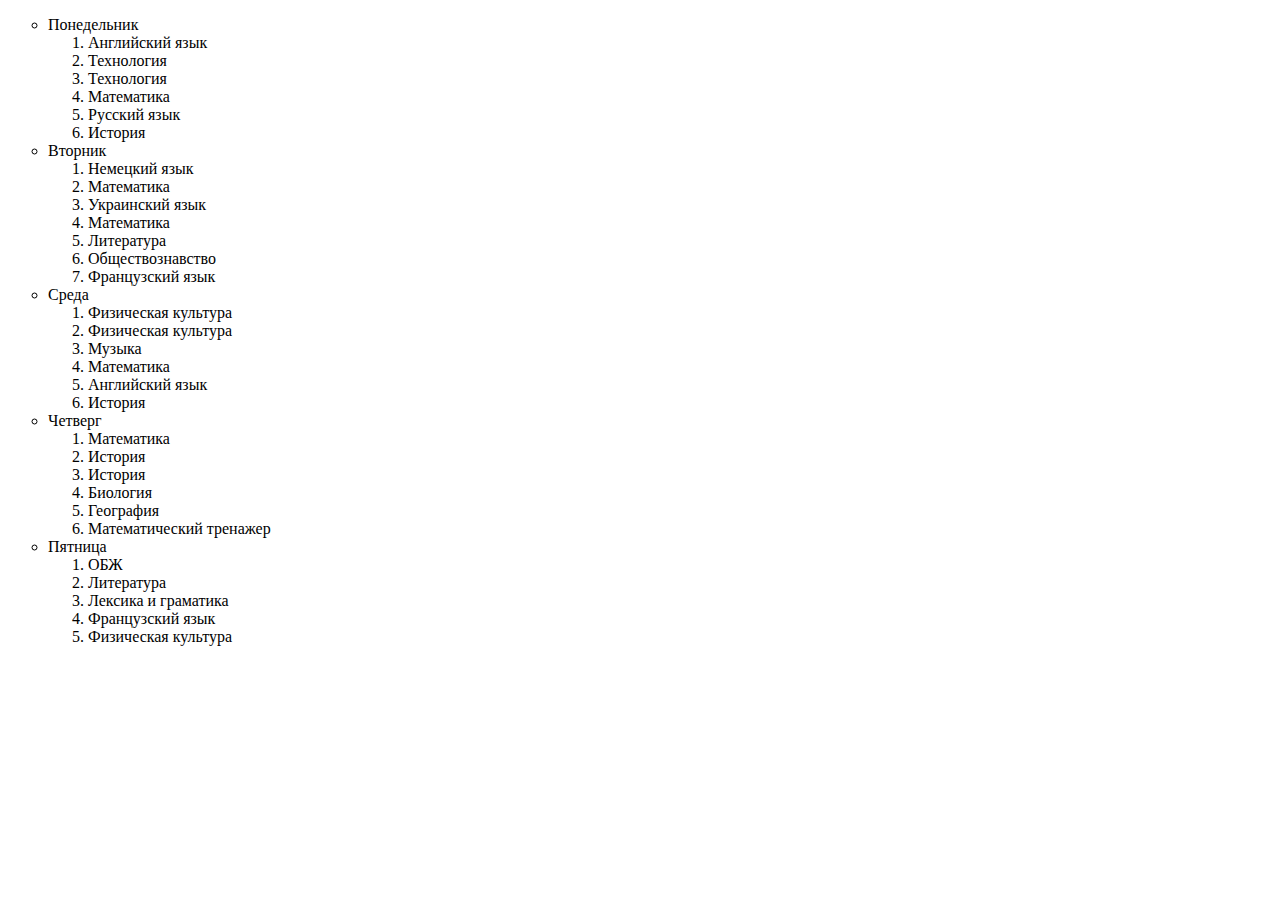
<file: ДЗ 1/schedule.html>
<!DOCTYPE html>
<html>
<head>
	<title>shedule</title>
	<meta charset="utf-8">
</head>
<body>
	<ul type="circle">
		<li>Понедельник    	<!--  </li> ставить за </ol>  - по-другому будет не валидно--> 
			<ol>
				<li>Английский язык</li>
				<li>Технология</li>
				<li>Технология</li>
				<li>Математика</li>
				<li>Русский язык</li>
				<li>История</li>
			</ol>
		</li> 
		<li>Вторник
			<ol>
				<li>Немецкий язык</li>
				<li>Математика</li>
				<li>Украинский язык</li>
				<li>Математика</li>
				<li>Литература</li>
				<li>Обществознавство</li>
				<li>Французский язык</li>
			</ol>
		</li>
		<li>Среда
			<ol>
				<li>Физическая культура</li>
				<li>Физическая культура</li>
				<li>Музыка</li>
				<li>Математика</li>
				<li>Английский язык</li>
				<li>История</li>
			</ol>
		</li>
		<li>Четверг
			<ol>
				<li>Математика</li>
				<li>История</li>
				<li>История</li>
				<li>Биология</li>
				<li>География</li>
				<li>Математический тренажер</li>
			</ol>
		</li>
		<li>Пятница
			<ol>
				<li>ОБЖ</li>
				<li>Литература</li>
				<li>Лексика и граматика</li>
				<li>Французский язык</li>
				<li>Физическая культура</li>		
			</ol>
		</li>

	</ul>

</body>
</html>
</file>
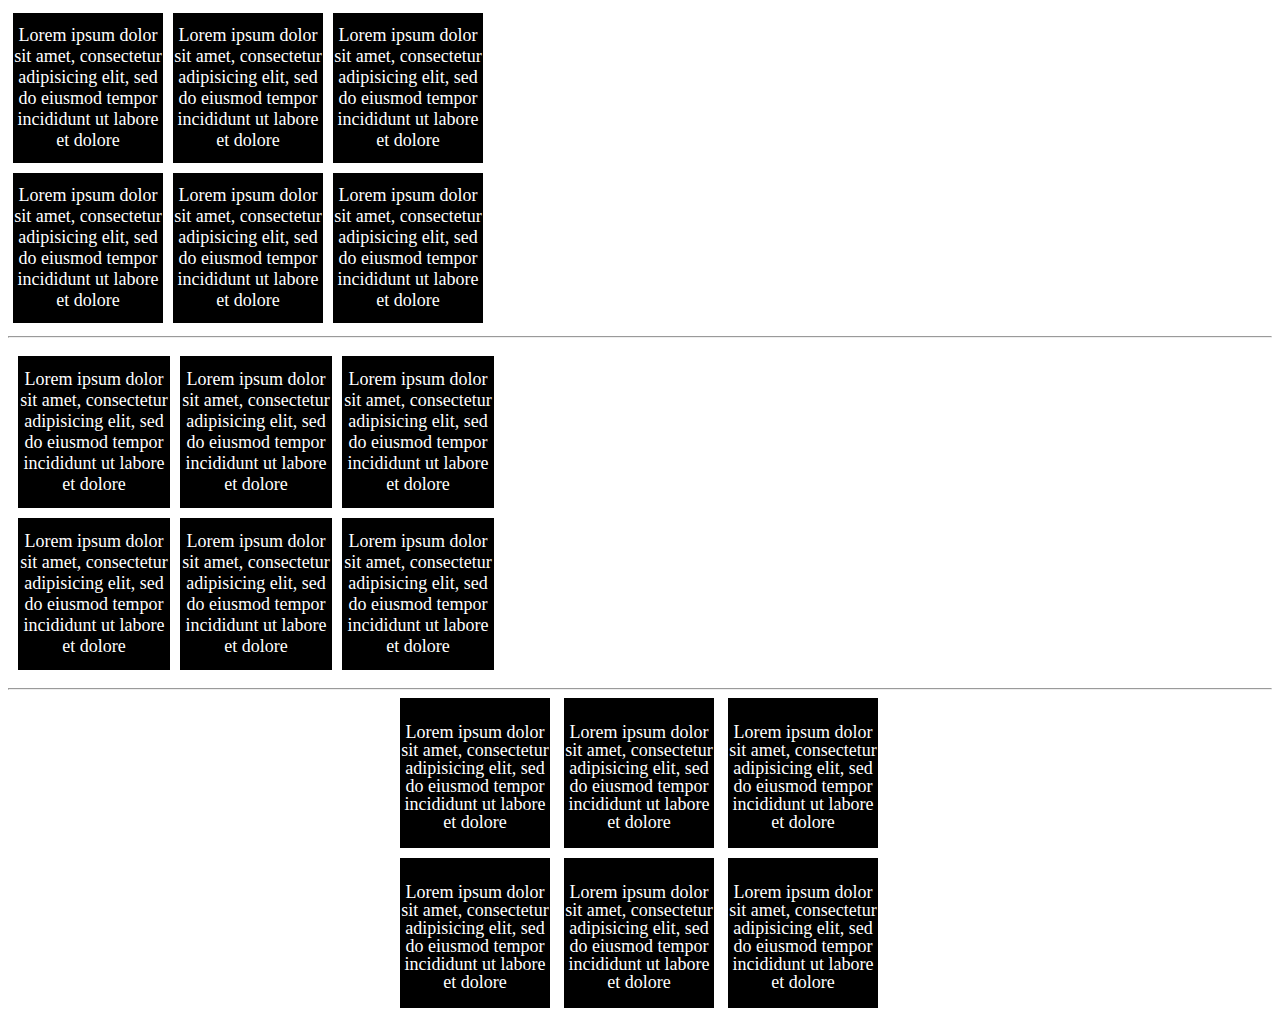
<file: ДЗ 2/homework_2.html>
<!DOCTYPE html>
<html lang="en">
<head>
	 <meta charset="utf-8">
	<title>Homework 2</title>
	<link rel="stylesheet" type="text/css" href="main_hw_2.css">
</head>
<body>

	<!-- способ 1 -->

	<div class="box1">
		<p class="text" >Lorem ipsum dolor sit amet, consectetur adipisicing elit, sed do eiusmod
		tempor incididunt ut labore et dolore</p>
	</div>

	<div class="box1">
		<p class="text">Lorem ipsum dolor sit amet, consectetur adipisicing elit, sed do eiusmod
		tempor incididunt ut labore et dolore</p>
	</div>

	<div class="box1">
		<p class="text" >Lorem ipsum dolor sit amet, consectetur adipisicing elit, sed do eiusmod
		tempor incididunt ut labore et dolore</p>
	</div> 

	<div class="clear"></div>

	<div class="box1">
		<p class="text" >Lorem ipsum dolor sit amet, consectetur adipisicing elit, sed do eiusmod
		tempor incididunt ut labore et dolore</p>
	</div>

	<div class="box1">
		<p class="text" >Lorem ipsum dolor sit amet, consectetur adipisicing elit, sed do eiusmod
		tempor incididunt ut labore et dolore</p>
	</div>

	<div class="box1">
		<p class="text" >Lorem ipsum dolor sit amet, consectetur adipisicing elit, sed do eiusmod
		tempor incididunt ut labore et dolore</p>
	</div> 

<div class="clear"></div>

	<hr>
	<!-- способ 2 -->

	<table cellspacing="10">
		<tbody>
		<tr>
			<td>Lorem ipsum dolor sit amet, consectetur adipisicing elit, sed do eiusmod
		tempor incididunt ut labore et dolore</td>
			<td>Lorem ipsum dolor sit amet, consectetur adipisicing elit, sed do eiusmod
		tempor incididunt ut labore et dolore</td>
			<td>Lorem ipsum dolor sit amet, consectetur adipisicing elit, sed do eiusmod
		tempor incididunt ut labore et dolore</td>
		</tr>
		<tr>
			<td>Lorem ipsum dolor sit amet, consectetur adipisicing elit, sed do eiusmod
		tempor incididunt ut labore et dolore</td>
			<td>Lorem ipsum dolor sit amet, consectetur adipisicing elit, sed do eiusmod
		tempor incididunt ut labore et dolore</td>
			<td>Lorem ipsum dolor sit amet, consectetur adipisicing elit, sed do eiusmod
		tempor incididunt ut labore et dolore</td>
		</tr>
			

		</tbody>
	</table>

	<hr>

	<!-- способ 3  (ТАКОЙ ЖЕ КАК И ПЕРВЫЙ СПОСОБ)-->

	<div class="wrap">
	<article class="text2">
		Lorem ipsum dolor sit amet, consectetur adipisicing elit, sed do eiusmod tempor incididunt ut labore et dolore
	</article>

	<article class="text2">
		Lorem ipsum dolor sit amet, consectetur adipisicing elit, sed do eiusmod tempor incididunt ut labore et dolore
	</article>

	<article class="text2">
		Lorem ipsum dolor sit amet, consectetur adipisicing elit, sed do eiusmod tempor incididunt ut labore et dolore
	</article>
	
	<article class="text2">
		Lorem ipsum dolor sit amet, consectetur adipisicing elit, sed do eiusmod tempor incididunt ut labore et dolore
	</article>

	<article class="text2">
		Lorem ipsum dolor sit amet, consectetur adipisicing elit, sed do eiusmod tempor incididunt ut labore et dolore
	</article>

	<article class="text2">
		Lorem ipsum dolor sit amet, consectetur adipisicing elit, sed do eiusmod tempor incididunt ut labore et dolore
	</article>
	</div>

	




</body>
</html>
</file>
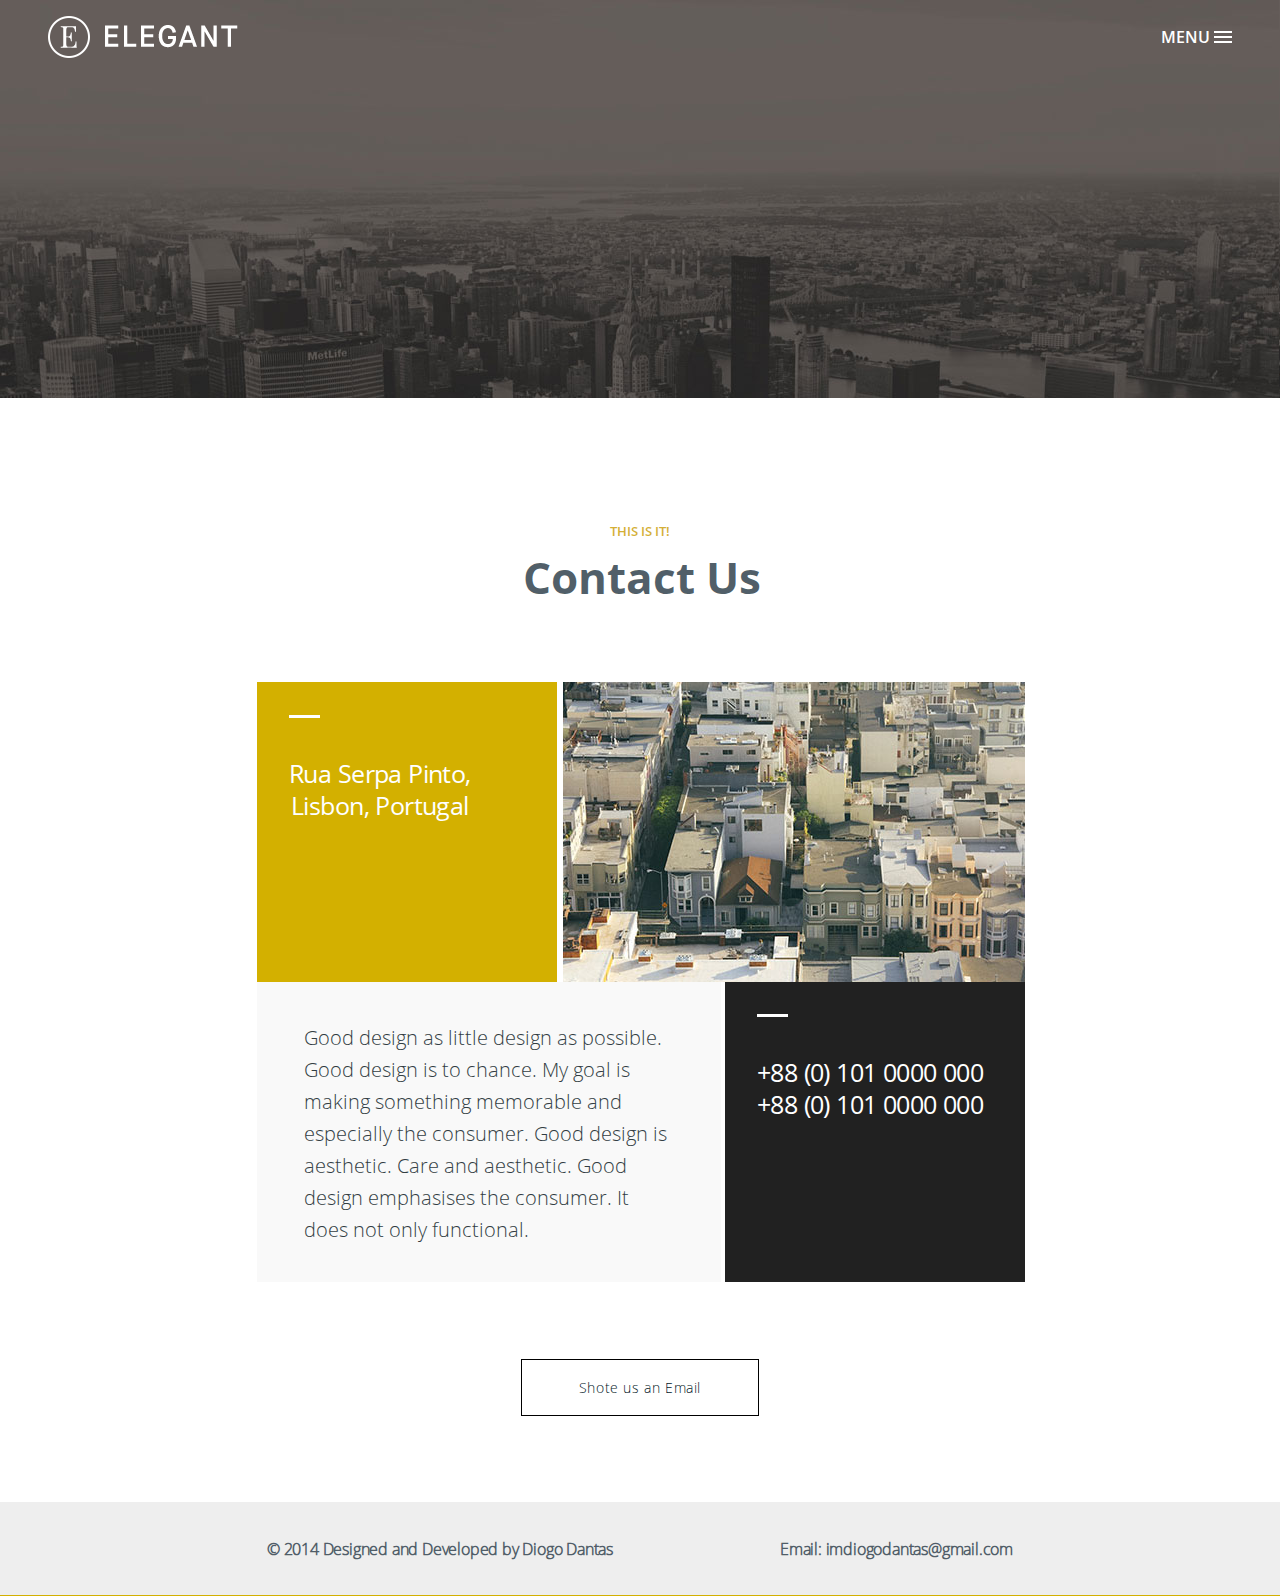
<file: ДЗ 5/index hw5.html>
<!DOCTYPE html>
<html lang="en">
<head>
	<title>Elegant</title>
	<meta charset="utf-8">
  <link rel="stylesheet" href="main_hw5.css">
</head>
<body>

	<header>
		<img src="img/logo.png" alt="Elegant">
		<div>
			<a href="#menu">menu <img src="img/str.png" alt="image"></a>
			
		</div>
		
		
	</header>
	<main>
		<h3>this is it!</h3>
		<h2>Contact Us</h2>
			<div class="box1">
				<p class="Rua">
					Rua Serpa Pinto,<br>
		   			Lisbon, Portugal
				</p>	
			</div>
			

		<img src="img/image.jpg" alt="image">

		<div class="clear"></div>
		<div class="Good">
			<p>
			Good design as little design as possible.<br> Good design is to chance. My goal is<br> making something memorable and<br> especially the consumer. Good design is<br> aesthetic. Care and aesthetic. Good<br> design emphasises the consumer. It<br> does not only functional.
			</p>
		</div>

		<div class="box2">
			<p class="numb">
			+88 (0) 101 0000 000<br>
			+88 (0) 101 0000 000
			</p>
		</div>

		<button>Shote us an Email</button>

	</main>
	<footer>
		<h3>© 2014 Designed and Developed by Diogo Dantas</h3>
		<h3>Email: imdiogodantas@gmail.com</h3>
	</footer>

</body>
</html>



<!-- на верстку ушло приблизительно 5.5 часов -->
</file>
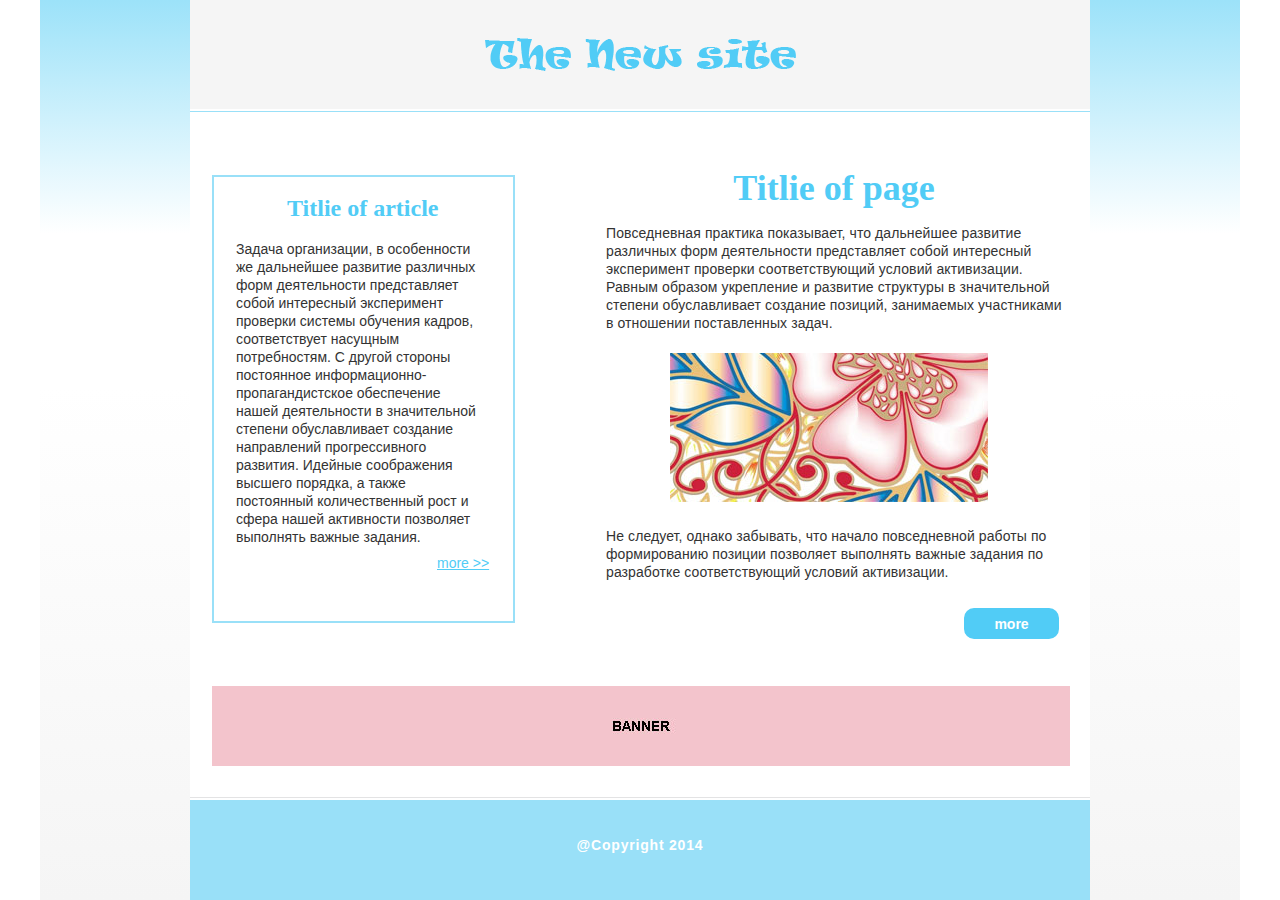
<file: ДЗ 4/макет/index_hw4.html>
<!DOCTYPE html>
<html>
<head>
	<title>New site</title>
	<meta charset="utf-8">
	<link rel="stylesheet" href="main_hw4.css">
</head>
<body>
	<div class="container">
		<div class="wrapper">
		<header>
			<div><img src="img/name.png"></div>
		</header>

		<div class="content">
			<article>
			<h3>Titlie of article</h3>
			<p>
				Задача организации, в особенности же дальнейшее развитие различных форм деятельности представляет собой интересный эксперимент проверки системы обучения кадров, соответствует насущным потребностям. С другой стороны постоянное информационно-пропагандистское обеспечение нашей деятельности в значительной степени обуславливает создание направлений прогрессивного развития. Идейные соображения высшего порядка, а также постоянный количественный рост и сфера нашей активности позволяет выполнять важные задания.

			</p>
			<a href="#more">more >></a>
			</article>
		
			<section>
			<h2>Titlie of page</h2>
			<p>
				Повседневная практика показывает, что дальнейшее развитие различных форм деятельности представляет собой интересный эксперимент проверки соответствующий условий активизации. 
				Равным образом укрепление и развитие структуры в значительной степени обуславливает создание позиций, занимаемых участниками в отношении поставленных задач.
			</p>
			<img src="img/image.jpg">
			<p>
				Не следует, однако забывать, что начало повседневной работы по формированию позиции позволяет выполнять важные задания по разработке соответствующий условий активизации.
			</p>

			<button>more</button>

			</section>

			

		</div>

		<div class="banner">	</div>

		<footer>
			<div><h3>@Copyright 2014</h3></div>
		</footer>

	</div>
		
		
		


	</div>
</body>
</html>
</file>
<file: ДЗ 2/main_hw_2.css>
.box1{
	display: table;
	width: 150px;
	height: 150px;
	background-color: black;
	float: left;
	margin: 5px;
	}
.clear{
	clear: both;
}

.text{
	display: table-cell;
	vertical-align: middle;
	color: white;
	font-size: 18px;
	text-align: center;
	}

	td {
		width: 150px;
		height: 150px;
		background-color: black;
		color: white;
		font-size: 18px;
		text-align: center;
	}

	.text2{
		
		width: 150px;
		height: 150px;
		background-color: black;
		color: white;
		display: inline-block;
		box-sizing: border-box;
		text-align: center;
		margin: 0 0 10px 10px;
		font-size: 18px;
		line-height: 1;
		padding-top: 25px;
	}
	
	.wrap{
		width: 500px;
		margin: 0 auto;

		}
</file>
<file: ДЗ 5/main_hw5.css>
@font-face {
  font-family: 'OpenSans-Regular';
  src: url('fonts/OpenSans-Regular.eot');
  src: url('fonts/OpenSans-Regular.eot?#iefix') format('embedded-opentype'),
       url('fonts/OpenSans-Regular.svg#OpenSans-Regular') format('svg'),
       url('fonts/OpenSans-Regular.ttf') format('truetype'),
       url('fonts/OpenSans-Regular.woff') format('woff'),
       url('fonts/OpenSans-Regular.woff2') format('woff2');
  font-weight: normal;
  font-style: normal;
}

@font-face {
  font-family: 'OpenSans-Light';
  src: url('fonts/OpenSans-Light.eot');
  src: url('fonts/OpenSans-Light.eot?#iefix') format('embedded-opentype'),
       url('fonts/OpenSans-Light.svg#OpenSans-Light') format('svg'),
       url('fonts/OpenSans-Light.ttf') format('truetype'),
       url('fonts/OpenSans-Light.woff') format('woff'),
       url('fonts/OpenSans-Light.woff2') format('woff2');
  font-weight: normal;
  font-style: normal;
}

@font-face {
  font-family: 'OpenSans-Bold';
  src: url('fonts/OpenSans-Bold.eot');
  src: url('fonts/OpenSans-Bold.eot?#iefix') format('embedded-opentype'),
       url('fonts/OpenSans-Bold.svg#OpenSans-Bold') format('svg'),
       url('fonts/OpenSans-Bold.ttf') format('truetype'),
       url('fonts/OpenSans-Bold.woff') format('woff'),
       url('fonts/OpenSans-Bold.woff2') format('woff2');
  font-weight: normal;
  font-style: normal;
}


@font-face {
  font-family: 'OpenSans-SemiBold';
  src: url('fonts/OpenSans-SemiBold.eot');
  src: url('fonts/OpenSans-SemiBold.eot?#iefix') format('embedded-opentype'),
       url('fonts/OpenSans-SemiBold.svg#OpenSans-SemiBold') format('svg'),
       url('fonts/OpenSans-SemiBold.ttf') format('truetype'),
       url('fonts/OpenSans-SemiBold.woff') format('woff'),
       url('fonts/OpenSans-SemiBold.woff2') format('woff2');
  font-weight: normal;
  font-style: normal;
}

@font-face {
  font-family: 'MyriadPro-Regular';
  src: url('fonts/MyriadPro-Regular.eot');
  src: url('fonts/MyriadPro-Regular.eot?#iefix') format('embedded-opentype'),
       url('fonts/MyriadPro-Regular.svg#MyriadPro-Regular') format('svg'),
       url('fonts/MyriadPro-Regular.ttf') format('truetype'),
       url('fonts/MyriadPro-Regular.woff') format('woff'),
       url('fonts/MyriadPro-Regular.woff2') format('woff2');
  font-weight: normal;
  font-style: normal;
}




*{
	margin: 0;
	padding: 0;
	box-sizing: border-box;
}

body {
	width: 1280px;
	height: 1596px;
	
	margin: 0 auto;

}

header {
	width: 100%;
	height: 398px;
	background: url('img/header.jpg');
	display: inline-block;
	position: relative;
	padding: 16px 48px 0 48px;
	
}

header img:nth-of-type(1){
	
	display: inline;
}


header a {
	text-transform: uppercase;
	color: #ffffff;
	text-decoration: none;
  font-family: 'OpenSans-SemiBold';
	font-size: 16px;
}

header div {
	display: inline-block;
	height: 50px;
	margin-top: 10px;
	float: right;
}

main {
	width: 100%;
	height: auto;
	text-align: center;
}

main h3 {
	font-size: 13px;
 	color: rgb(212, 175, 55);
	text-transform: uppercase;
	font-family: 'OpenSans-SemiBold';
	margin-top: 124px;

}

main h2 {
	font-size: 44px;
  color: rgba(2, 23, 37, 0.702);
  font-family: 'OpenSans-Bold';
  margin-top: 7px;
  margin-bottom: 75px;
  margin-left: 4px;
}



.box1{
	width: 300px;
	height: 300px;
	background-color: #d3b000;
	display: inline-block;
  float: left;
  margin-left: 257px;
  position: relative;
}


.Rua {
	position: absolute;
	font-size: 25px;
  font-family: 'OpenSans-Regular';
  line-height: 1.28;
  color: white;
  margin: 75px 0 0 32px;
  letter-spacing: -0.58px;
}

.Rua:before {
  content: '';
  display: inline;
  position: absolute;
  top: -42px;
  width: 31px;
  height: 3px;
  background-color: white;
}


.Good {
  width: 464px;
  height: 300px;
  background-color: #f9f9f9;
  font-size: 20px;
  font-family: 'OpenSans-Light';
  color: rgb(50, 61, 67);
  line-height: 1.6;
  text-align: left;
  padding: 40px 0 0 47px;
  float: left;
  margin-left: 257px;
  position: relative;
}



main img {
	float: right;
	margin-right: 255px;
}

.clear{
	clear: both;
}

.box2 {
  width: 300px;
  height: 300px;
  float: right;
  margin-right: 255px;
  background-color: #212121;
  font-size: 25px;
  font-family: 'OpenSans-Regular';
  color: rgb(255, 255, 255);
  line-height: 1.28;
  padding: 0;
  position: relative;
}

.numb {
  position: absolute;
  margin: 74px 0 0 32px;
  letter-spacing: -0.6px;
}


.numb:before {
  content: '';
  display: inline;
  position: absolute;
  top: -42px;
  width: 31px;
  height: 3px;
  background-color: white;
}



main button {
  width: 238px;
  height: 57px;
  border: 1px black solid;
  background-color: #ffffff;
  font-size: 14px;
  font-family: 'OpenSans-Light';
  color: rgb(2, 23, 37);
  line-height: 2.286;
  text-align: center;
  margin-top: 77px;
  letter-spacing: 0.6px;
  margin-bottom: 86px;
}

footer {
  width: 100%;
  height: 94px;
  background-color: #eeeeee;
  font-size: 14px;
  font-family: 'OpenSans-Light';
  color: rgb(80, 93, 104);
  line-height: 94px;
  letter-spacing: -0.2px;
  border-bottom: 1px solid #d3b000;
}


footer h3 {
  display: inline-block;
  
}

footer h3:nth-of-type(1) {
  float: left;
  margin-left: 267px;
}


footer h3:nth-of-type(2) {
  float: right;
  margin-right: 267px;
}
</file>
<file: ДЗ 4/макет/main_hw4.css>
*{
	margin: 0;
	padding: 0;
	box-sizing: border-box;
}

a{
	text-decoration: none;
	color: inherit;
}

ul, ol {
	list-style: none;
}

.container{
	width: 1200px;
	height: 900px;
	margin: 0 auto;
	background: #9ce2f9;
	background: -moz-linear-gradient(top, #9ce2f9 0%, #ffffff 26%, #ffffff 43%, #f5f5f5 100%, #f5f5f5 100%);
	background: -webkit-linear-gradient(top, #9ce2f9 0%,#ffffff 26%,#ffffff 43%,#f5f5f5 100%,#f5f5f5 100%);
	background: linear-gradient(to bottom, #9ce2f9 0%,#ffffff 26%,#ffffff 43%,#f5f5f5 100%,#f5f5f5 100%);
	filter: progid:DXImageTransform.Microsoft.gradient( startColorstr='#9ce2f9', endColorstr='#f5f5f5',GradientType=0 );
}

.wrapper{
	height: 900px;
	width: 900px;
	background-color: #ffffff;
	margin: 0 auto;
}

header {
	width: 900px;
	height: 112px;
		
	
	border-bottom: 1px solid #99e0f8;
}

header div{
	width: 900px;
	height: 109px;
	background-color: #f5f5f5;
	padding: 38px 0 0 295px;
	margin: 0 auto;
}

article{
	height: 448px;
	width: 303px;
	border: 2px solid #99e0f8;
	margin: 63px 0 0 22px;
	float: left;
}

article h3{
	color: #51ccf6;
	font-size: 24px;
  	font-family: "Times New Roman";
  	font-weight: bold;
  	margin: 18px 0 18px 73px;
 }

article p{
	width: 245px;
	font-size: 14px;
 	font-family: "Arial";
 	color: rgb(51, 51, 51);
 	font-style: normal;
  	line-height: 1.286;
   	margin: 0 34px 8px 22px;
}

article a{
	height: 53px;
	width: 16px;
	color: #51ccf6;
	text-decoration: underline;
	font-size: 14px;
  	font-family: "Arial";
  	margin: 0 0 0 223px;
  	line-height: 1.286;
}

section{
	height: 464px;
	width: 456px;
	display: inline;
	float: left;    
	margin: 55px 0 0 91px;
}

section h2{
	font-size: 36px;
	font-family: "Times New Roman";
	color: rgb(81, 204, 246);
	font-weight: bold;
	text-align: center;
	margin-bottom: 15px;
  
}
section p{
	font-size: 14px;
    font-family: "Arial";
    line-height: 1.286;
    letter-spacing: 0.09px;
    color: rgb(51, 51, 51);
}

section img{
	margin: 21px 0 21px 64px;
}

button{
	background: #51ccf6;
	width: 95px;
  	height: 31px;
  	border-radius: 10px;
  	font-size: 14px;
  	font-family: "Arial";
  	color: rgb(255, 255, 255);
 	font-weight: bold;
 	border: #51ccf6 solid;
 	margin: 27px 0 0 358px;
}

.banner{
	background-image: url('img/ban.jpg');
	width: 858px;
	height: 80px;
	margin: 574px 0 0 22px;
}


footer{
	width: 900px;
 	height: 100px;
 	background-color: #e3e3e4;
 	margin-top: 31px;

}

footer div{
	position: absolute;
	top: 798px;
	width: 900px;
 	height: 100px;
 	background-color: #ffffff;
 	
}


footer h3{
	position: absolute;
	top: 2px;
	width: 900px;
 	height: 100px;
 	background-color: #99e0f8;
 	font-size: 14px;
 	font-family: "Arial";
  	color: rgb(255, 255, 255);
  	font-weight: bold;
  	line-height: 1.286;
  	letter-spacing: 0.8px;
   	text-align: center;
  	line-height: 90px;
}
</file>
